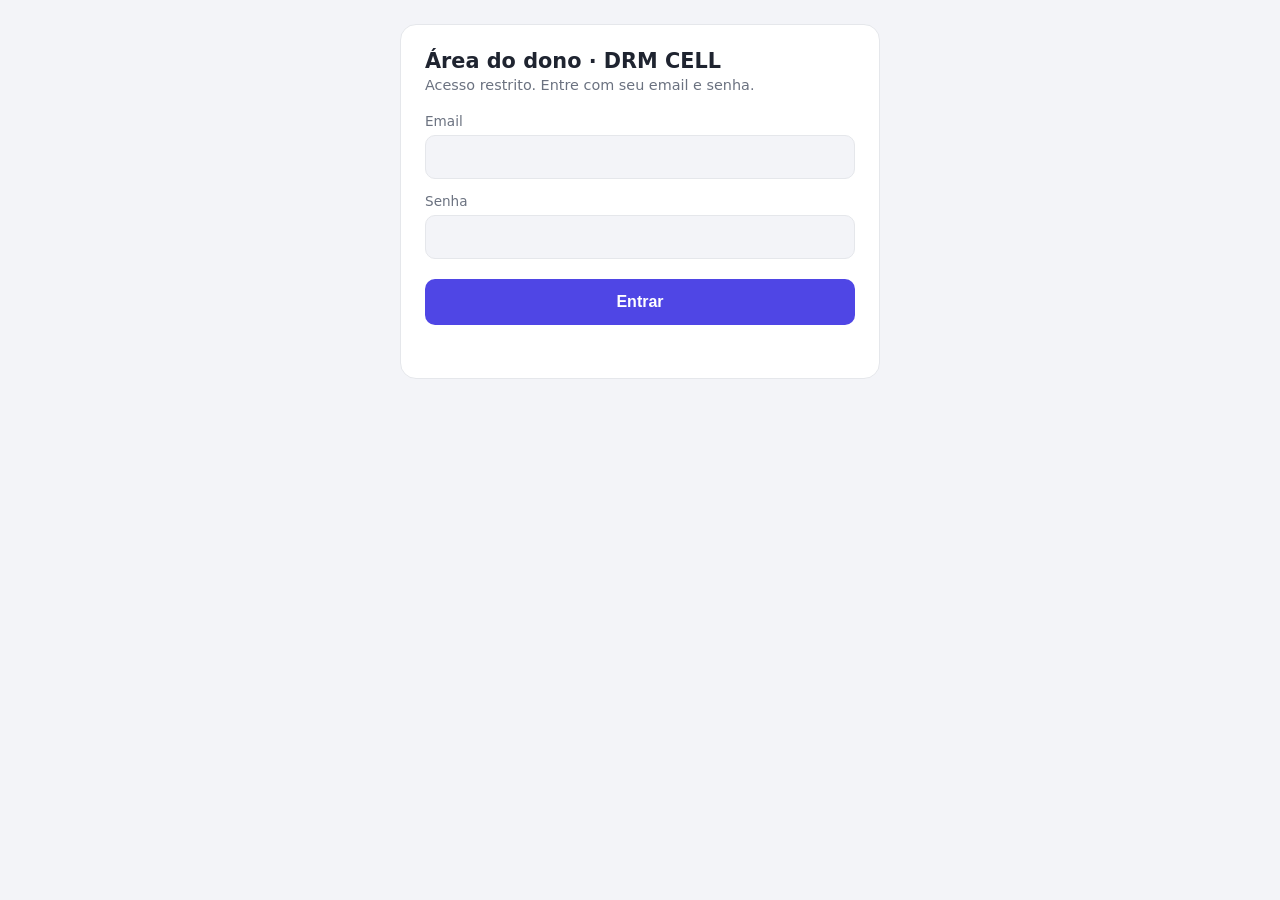
<file: calculadora/index.html>
<!doctype html>
<html lang="pt-BR">
<head>
<meta charset="utf-8">
<meta name="viewport" content="width=device-width, initial-scale=1">
<meta name="robots" content="noindex, nofollow">
<title>Calculadora de Taxas · DRM CELL</title>
<link rel="stylesheet" href="estilo.css">
</head>
<body>
<div class="card">

  <!-- LOGIN -->
  <form id="login">
    <h1>Área do dono · DRM CELL</h1>
    <p class="sub">Acesso restrito. Entre com seu email e senha.</p>
    <label for="email">Email</label>
    <input id="email" type="email" autocomplete="username" required>
    <label for="senha">Senha</label>
    <input id="senha" type="password" autocomplete="current-password" required>
    <button type="submit">Entrar</button>
    <div id="erro"></div>
  </form>

  <!-- MENU -->
  <div id="menu">
    <h1>Área do dono · DRM CELL</h1>
    <p class="sub">O que você quer abrir?</p>
    <button class="opcao" data-ir="calc">Abrir calculadora<small>Calcular o preço final de um reparo</small></button>
    <button class="opcao" data-ir="lista">Abrir lista de valores<small>Tabela com todos os cálculos já feitos</small></button>
    <button class="opcao" data-ir="os">Ordens de serviço<small>Abrir, acompanhar e entregar os consertos</small></button>
    <button class="sec" data-acao="sair">Sair</button>
  </div>

  <!-- ORDENS DE SERVIÇO: LISTA -->
  <div id="os">
    <h1>Ordens de serviço</h1>
    <p class="sub">Clique em uma OS para ver, editar ou mudar o status.</p>
    <div class="kpis" id="oskpis"></div>
    <div class="chips" id="oschips"></div>
    <div class="barra">
      <input id="osq" type="search" placeholder="Pesquisar nº, cliente, telefone, aparelho, IMEI…">
      <button data-acao="osnova">+ Nova OS</button>
      <button data-acao="oscsv">Exportar CSV</button>
      <button data-acao="osatualizar">Atualizar</button>
    </div>
    <div class="resumo" id="osresumo"></div>
    <div class="wrap"><table>
      <thead><tr><th>Nº</th><th>Entrada</th><th>Cliente</th><th>Telefone</th><th>Aparelho</th><th>Defeito</th><th>Status</th><th>Total</th><th>Pago</th></tr></thead>
      <tbody id="oscorpo"></tbody>
    </table></div>
    <button class="sec" data-ir="menu">← Voltar ao menu</button>
  </div>

  <!-- ORDEM DE SERVIÇO: FICHA -->
  <form id="osform">
    <h1 id="ostitulo">Nova OS</h1>
    <p class="sub">Preencha os dados do cliente, do aparelho e do serviço.</p>
    <h2>Cliente</h2>
    <div class="grade">
      <div><label for="f_cliente_nome">Nome *</label><input id="f_cliente_nome" maxlength="100" required></div>
      <div><label for="f_cliente_tel">Telefone / WhatsApp</label><input id="f_cliente_tel" maxlength="30" inputmode="tel"></div>
      <div><label for="f_cliente_doc">CPF / CNPJ</label><input id="f_cliente_doc" maxlength="30"></div>
    </div>
    <h2>Aparelho</h2>
    <div class="grade">
      <div><label for="f_marca">Marca</label><input id="f_marca" maxlength="60"></div>
      <div><label for="f_modelo">Modelo</label><input id="f_modelo" maxlength="60"></div>
      <div><label for="f_cor">Cor</label><input id="f_cor" maxlength="40"></div>
      <div><label for="f_imei">IMEI / Nº de série</label><input id="f_imei" maxlength="40"></div>
      <div><label for="f_senha_aparelho">Senha / padrão</label><input id="f_senha_aparelho" maxlength="60"></div>
      <div><label for="f_acessorios">Acessórios deixados</label><input id="f_acessorios" maxlength="200" placeholder="capa, chip, carregador…"></div>
      <div class="larga"><label for="f_estado_aparelho">Estado do aparelho (riscos, trincas, molhado…)</label><input id="f_estado_aparelho" maxlength="200"></div>
    </div>
    <h2>Serviço</h2>
    <div class="grade">
      <div class="larga"><label for="f_defeito">Defeito relatado</label><textarea id="f_defeito" maxlength="400"></textarea></div>
      <div class="larga"><label for="f_laudo">Laudo / serviço realizado</label><textarea id="f_laudo" maxlength="400"></textarea></div>
      <div><label for="f_tecnico">Técnico</label><input id="f_tecnico" maxlength="60"></div>
      <div><label for="f_previsao">Previsão de entrega</label><input id="f_previsao" type="date"></div>
      <div><label for="f_garantia_dias">Garantia (dias)</label><input id="f_garantia_dias" type="number" min="0" max="3650" value="90"></div>
      <div><label for="f_status">Status</label><select id="f_status"></select></div>
    </div>
    <h2>Valores</h2>
    <div class="grade">
      <div><label for="f_total">Valor final (R$)</label><input id="f_total" type="number" min="0" step="0.01" inputmode="decimal" value="0"></div>
      <div><label for="f_forma_pagto">Forma de pagamento</label>
        <select id="f_forma_pagto"><option value=""></option><option>Dinheiro</option><option>Pix</option><option>Débito</option><option>Crédito</option></select></div>
      <div class="check"><input id="f_pago" type="checkbox"><label for="f_pago">Pago</label></div>
      <div class="larga"><label for="f_observacao">Observação interna</label><textarea id="f_observacao" maxlength="300"></textarea></div>
    </div>
    <ul class="hist" id="oshist"></ul>
    <button type="submit">Salvar OS</button>
    <button type="button" class="sec" data-acao="osimprimir" id="osimprimir">Imprimir OS</button>
    <button type="button" class="sec" data-ir="os">← Voltar às ordens</button>
    <div class="erro" id="oserro"></div>
  </form>

  <!-- LISTA DE VALORES -->
  <div id="lista">
    <h1>Lista de valores</h1>
    <p class="sub">Todas as trocas de tela calculadas. Clique no título de uma coluna para ordenar.</p>
    <div class="barra">
      <input id="q" type="search" placeholder="Pesquisar modelo, qualidade, valor…">
      <select id="fq"><option value="">Todas as qualidades</option></select>
      <button data-acao="csv">Exportar CSV</button>
      <button data-acao="atualizar">Atualizar</button>
    </div>
    <div class="resumo" id="resumo"></div>
    <div class="wrap"><table><thead><tr id="cab"></tr></thead><tbody id="corpo"></tbody></table></div>
    <button class="sec" data-ir="menu">← Voltar ao menu</button>
  </div>

  <!-- CALCULADORA -->
  <div id="app">
    <h1>Calculadora de Taxas de Reparos</h1>
    <p class="sub">Preço final já considerando a taxa do cartão.</p>

    <label for="modelo">Modelo</label>
    <input id="modelo" placeholder="Ex.: iPhone 13">

    <label for="qualidade">Qualidade de tela</label>
    <select id="qualidade">
      <option>Original</option><option>OLED</option><option>Incell</option>
      <option>Premium</option><option>Nacional</option>
    </select>

    <label for="custo">Valor de custo (R$)</label>
    <input id="custo" type="number" min="0" step="0.01" inputmode="decimal" placeholder="0,00">

    <label for="motoboy">Taxa do motoboy (R$)</label>
    <input id="motoboy" type="number" min="0" step="0.01" inputmode="decimal" placeholder="0,00">

    <label for="mao">Valor da mão de obra (R$)</label>
    <input id="mao" type="number" min="0" step="0.01" inputmode="decimal" placeholder="0,00">

    <div class="fixa"><span>Taxa da máquina de cartão (fixa)</span><strong>13,92%</strong></div>

    <button data-acao="calcular">Calcular</button>

    <div id="res">
      <div class="linha"><span id="titulo"></span><span></span></div>
      <div class="linha"><span>Custo</span><span id="r_custo"></span></div>
      <div class="linha"><span>Motoboy</span><span id="r_moto"></span></div>
      <div class="linha"><span>Mão de obra</span><span id="r_mao"></span></div>
      <div class="linha"><span>Taxa do cartão (13,92%)</span><span id="r_taxa"></span></div>
      <div class="total"><span>Preço final</span><strong id="r_final"></strong></div>
    </div>
    <button class="sec" data-ir="menu">← Voltar ao menu</button>
  </div>
</div>

<div id="impressao"></div>
<script src="app.js"></script>
</body>
</html>
</file>
<file: calculadora/estilo.css>
:root { --bg:#f3f4f8; --card:#fff; --txt:#1f2430; --mut:#6b7280; --pri:#4f46e5; --ok:#059669; --bd:#e5e7eb; --err:#dc2626; }
  @media (prefers-color-scheme: dark) {
    :root { --bg:#12141b; --card:#1b1e28; --txt:#e8eaf0; --mut:#9aa1b2; --pri:#818cf8; --ok:#34d399; --bd:#2a2e3b; --err:#f87171; }
  }
  * { box-sizing: border-box; }
  body { margin:0; background:var(--bg); color:var(--txt); font:16px system-ui,sans-serif; padding:24px 16px; }
  .card { max-width:480px; margin:0 auto; background:var(--card); border:1px solid var(--bd); border-radius:16px; padding:24px; }
  h1 { font-size:1.3rem; margin:0 0 4px; }
  p.sub { margin:0 0 20px; color:var(--mut); font-size:.9rem; }
  label { display:block; font-size:.85rem; color:var(--mut); margin:14px 0 6px; }
  input, select { width:100%; padding:12px; font-size:1rem; border:1px solid var(--bd); border-radius:10px; background:var(--bg); color:var(--txt); }
  .fixa { display:flex; justify-content:space-between; margin-top:14px; padding:12px; border-radius:10px; background:var(--bg); font-size:.9rem; }
  button { width:100%; margin-top:20px; padding:14px; font-size:1rem; font-weight:600; border:0; border-radius:10px; background:var(--pri); color:#fff; cursor:pointer; }
  button.sec { background:transparent; color:var(--mut); border:1px solid var(--bd); margin-top:12px; padding:10px; font-weight:500; }
  #erro, .erro { color:var(--err); font-size:.9rem; margin-top:12px; min-height:1.2em; }
  #app, #menu, #lista { display:none; }
  .card.larga { max-width:1000px; }
  .opcao { display:block; text-align:left; padding:18px; margin-top:14px; }
  .opcao small { display:block; font-weight:400; opacity:.85; margin-top:4px; }
  .barra { display:flex; flex-wrap:wrap; gap:8px; margin-top:14px; }
  .barra input { flex:1 1 200px; width:auto; }
  .barra select { width:auto; }
  .barra button { width:auto; margin:0; padding:10px 14px; }
  .resumo { color:var(--mut); font-size:.85rem; margin:10px 0 6px; }
  .wrap { overflow:auto; max-height:65vh; border:1px solid var(--bd); border-radius:10px; }
  table { border-collapse:collapse; width:100%; min-width:720px; font-size:.9rem; }
  th, td { padding:8px 10px; border:1px solid var(--bd); white-space:nowrap; }
  th { position:sticky; top:0; background:var(--bg); cursor:pointer; text-align:left; user-select:none; }
  td.n { text-align:right; font-variant-numeric:tabular-nums; }
  td.f { font-weight:700; color:var(--ok); }
  tbody tr.sel { background:color-mix(in srgb, var(--pri) 22%, transparent); }
  #res { margin-top:20px; display:none; }
  .linha { display:flex; justify-content:space-between; padding:8px 0; border-bottom:1px solid var(--bd); font-size:.95rem; }
  .total { display:flex; justify-content:space-between; align-items:center; margin-top:14px; padding:16px; border-radius:12px; background:var(--bg); }
  .total strong { font-size:1.6rem; color:var(--ok); }
  code { word-break:break-all; font-size:.85rem; }
  #os, #osform { display:none; }
  h2 { font-size:.95rem; margin:20px 0 0; color:var(--mut); border-bottom:1px solid var(--bd); padding-bottom:4px; }
  .grade { display:grid; grid-template-columns:repeat(auto-fit,minmax(170px,1fr)); gap:0 12px; }
  .grade .larga { grid-column:1 / -1; }
  textarea { width:100%; min-height:64px; padding:12px; font:inherit; font-size:1rem; border:1px solid var(--bd); border-radius:10px; background:var(--bg); color:var(--txt); resize:vertical; }
  .check { display:flex; align-items:center; gap:8px; margin-top:34px; }
  .check input { width:auto; }
  .check label { margin:0; font-size:1rem; color:var(--txt); }
  .kpis { display:grid; grid-template-columns:repeat(auto-fit,minmax(120px,1fr)); gap:8px; margin-top:6px; }
  .kpi { background:var(--bg); border:1px solid var(--bd); border-radius:10px; padding:10px; font-size:.8rem; color:var(--mut); }
  .kpi b { display:block; font-size:1.1rem; color:var(--txt); margin-top:2px; }
  .chips { display:flex; flex-wrap:wrap; gap:6px; margin-top:12px; }
  .chips button { width:auto; margin:0; padding:6px 12px; font-size:.82rem; font-weight:500; border-radius:999px; background:transparent; color:var(--txt); border:1px solid var(--bd); }
  .chips button.on { background:var(--pri); color:#fff; border-color:var(--pri); }
  #oscorpo tr { cursor:pointer; }
  #oscorpo tr:hover { background:color-mix(in srgb, var(--pri) 14%, transparent); }
  .tag { padding:2px 9px; border-radius:999px; font-size:.78rem; font-weight:600; border:1px solid var(--bd); }
  .tag.ok { color:var(--ok); }
  .tag.cancelada, .pend { color:var(--err); font-weight:600; }
  .hist { font-size:.82rem; color:var(--mut); max-height:110px; overflow:auto; padding-left:18px; margin:14px 0 0; }
  #impressao { display:none; }
  @media print {
    body > *:not(#impressao) { display:none !important; }
    #impressao { display:block; color:#000; background:#fff; font:13px sans-serif; }
    #impressao table { min-width:0; width:100%; } #impressao th, #impressao td { white-space:normal; border:1px solid #999; text-align:left; padding:6px; }
  }
</file>
